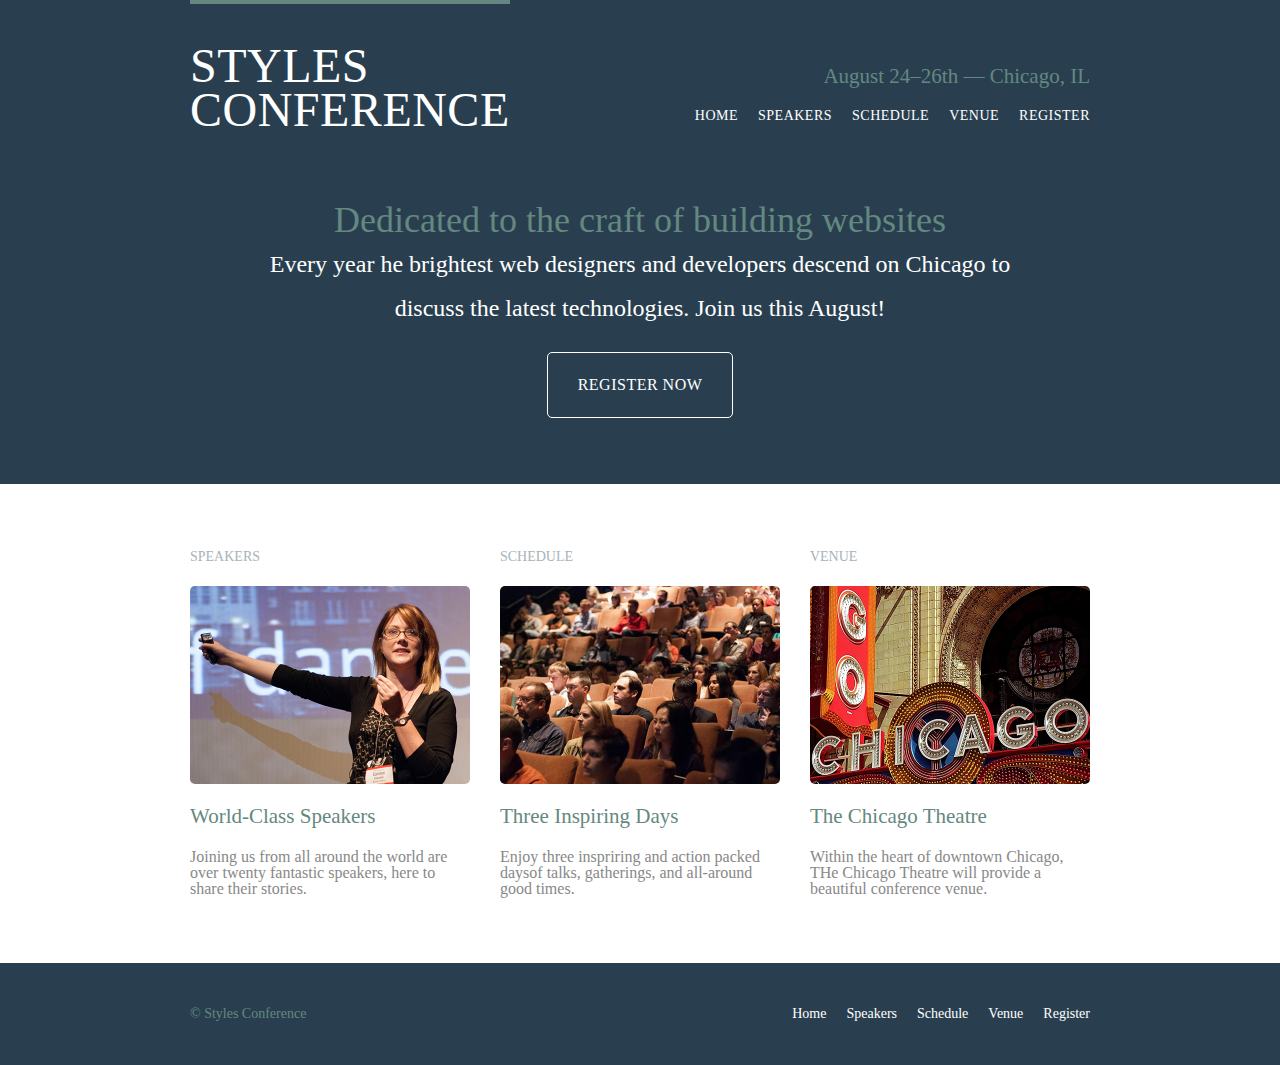
<file: HTML and CSS - Shayhowe.com/index.html>
<DOCTYPE htmml>
<html>
	<head>
		<meta charset = "utf-8">
		<title> Styles Conference </title>
		<link rel="stylesheet" href="assets/stylesheets/main.css">
		<link rel="stylesheet"
  href="http://fonts.googleapis.com/css?family=Lato:100,300,400">
	</head>
	<body>
		<header class = "primary-header container group">
			<h1 class = "logo"><a href="index.html">Styles <br> Conference</a></h1>
			<h3 class = "tagline">August 24&ndash;26th &mdash; Chicago, IL</h3>

			<nav class = "nav primary-nav">
				<ul>
	    		<li><a href="index.html">Home</a></li><!--
			    --><li><a href="speakers.html">Speakers</a></li><!--
			    --><li><a href="schedule.html">Schedule</a></li><!--
			    --><li><a href="venue.html">Venue</a></li><!--
			    --><li><a href="register.html">Register</a></li>
			  </ul>
  		</nav>

		</header>
		
		<section class = "hero container"> 
			<h2>Dedicated to the craft of building websites </h2>
			<p>
				Every year he brightest web designers and developers descend on Chicago to discuss the latest technologies. Join us this August!
			</p>
			<a class = "btn btn-alt" href="register.html">Register Now</a>
		</section>
		<section class = "row">
			<div class = "grid">
				<!-- Speakers -->
				
				<section class=" teaser col-1-3">
					<h5>Speakers</h5>	
					<a href="speakers.html">
						<img src="assets/images/home/speakers.jpg" alt="Professional Speaker">
						<h3>World-Class Speakers</h3>
					</a>
					<p>Joining us from all around the world are over twenty fantastic speakers, here to share their stories.</p>
				</section><!--

				Schedule

				--><section class="teaser col-1-3">
					<h5>Schedule</h5>
					<a href="schedule.html">
					<img src="assets/images/home/schedule.jpg" alt="Schedule">	
						<h3>Three Inspiring Days</h3>
					</a>
					<p>Enjoy three inspriring and action packed daysof talks, gatherings, and all-around good times.</p>
				</section><!--
				
				Schedule
				--><section class="teaser col-1-3">
					<h5>Venue</h5>	
					<a href="venue.html">
						<img src="assets/images/home/venue.jpg" alt="Venue">	
						<h3>The Chicago Theatre</h3>
					</a>
					<p>Within the heart of downtown Chicago, THe Chicago Theatre will provide a beautiful conference venue.</p>
				</section><!--

				Venue
			--></div>
		</section>
		<footer class = "primary-footer container group">
  		<small>&copy; Styles Conference</small>

  		<nav class = "nav">
  			<ul>
	    		<li><a href="index.html">Home</a></li><!--
	    		--><li><a href="speakers.html">Speakers</a></li><!--
	    		--><li><a href="schedule.html">Schedule</a></li><!--
	    		--><li><a href="venue.html">Venue</a></li><!--
	    		--><li><a href="register.html">Register</a></li>
	    	</ul>
  		</nav>

		</footer>	
	</body>
</html>
</file>
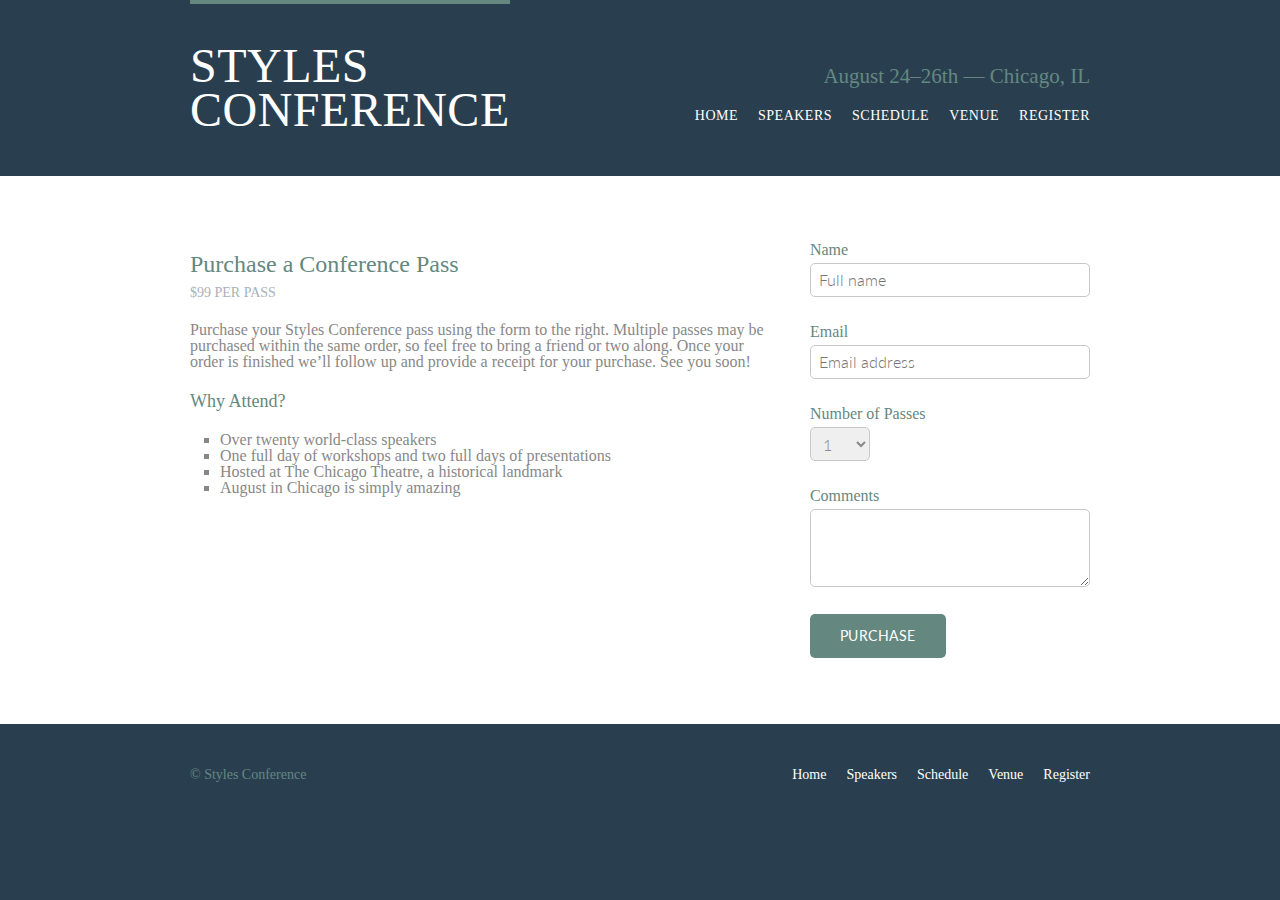
<file: HTML and CSS - Shayhowe.com/register.html>
<!DOCTYPE html>
<html lang="en">

  <head>
    <meta charset="utf-8">
    <title>Schedule - Styles Conference</title>
    <link rel="stylesheet" href="assets/stylesheets/main.css">
    <link rel="stylesheet" href="http://fonts.googleapis.com/css?family=Lato:100,300,400">
  </head>

  <body>

    <!-- Header -->

    <header class="primary-header container group">

      <h1 class="logo">
        <a href="index.html">Styles <br> Conference</a>
      </h1>

      <h3 class="tagline">August 24&ndash;26th &mdash; Chicago, IL</h3>

      <nav class = "nav primary-nav">
				<ul>
	    		<li><a href="index.html">Home</a></li><!--
			    --><li><a href="speakers.html">Speakers</a></li><!--
			    --><li><a href="schedule.html">Schedule</a></li><!--
			    --><li><a href="venue.html">Venue</a></li><!--
			    --><li><a href="register.html">Register</a></li>
			  </ul>
  		</nav>

    </header>

    <!-- Lead -->
    <section class="row">
      <div class="grid">
        <section class="col-2-3">
          <h2>Purchase a Conference Pass</h2>
          <h5>$99 per Pass</h5>

          <p>Purchase your Styles Conference pass using the form to the right. Multiple passes may be purchased within the same order, so feel free to bring a friend or two along. Once your order is finished we&#8217;ll follow up and provide a receipt for your purchase. See you soon!</p>

          <h4>Why Attend?</h4>

          <ul class = "why-attend">
            <li>Over twenty world-class speakers</li>
            <li>One full day of workshops and two full days of presentations</li>
            <li>Hosted at The Chicago Theatre, a historical landmark</li>
            <li>August in Chicago is simply amazing</li>
          </ul>
        </section><!--

        --><form class="col-1-3" action="#" method="post">
          <fieldset class = "register-group">

            <label>
              Name
              <input type="text" name="name" placeholder="Full name" required>
            </label>

            <label>
              Email
              <input type="email" name="email" placeholder="Email address" required>
            </label>

            <label>
              Number of Passes
              <select name="quantity" required>
                <option value="1" selected>1</option>
                <option value="2">2</option>
                <option value="3">3</option>
                <option value="4">4</option>
                <option value="5">5</option>
              </select>
            </label>

            <label>
              Comments
              <textarea name="comments"></textarea>
            </label>

          </fieldset>

          <input class="btn btn-default" type="submit" name="submit" value="Purchase">
        </form> 


      </div>
    </section>

    <!-- Footer -->

    <footer class="primary-footer container group">

      <small>&copy; Styles Conference</small>

      <nav class = "nav">
        <ul>
          <li><a href="index.html">Home</a></li><!--
          --><li><a href="speakers.html">Speakers</a></li><!--
          --><li><a href="schedule.html">Schedule</a></li><!--
          --><li><a href="venue.html">Venue</a></li><!--
          --><li><a href="register.html">Register</a></li>
        </ul>
      </nav>

    </footer>

  </body>
</html>
</file>
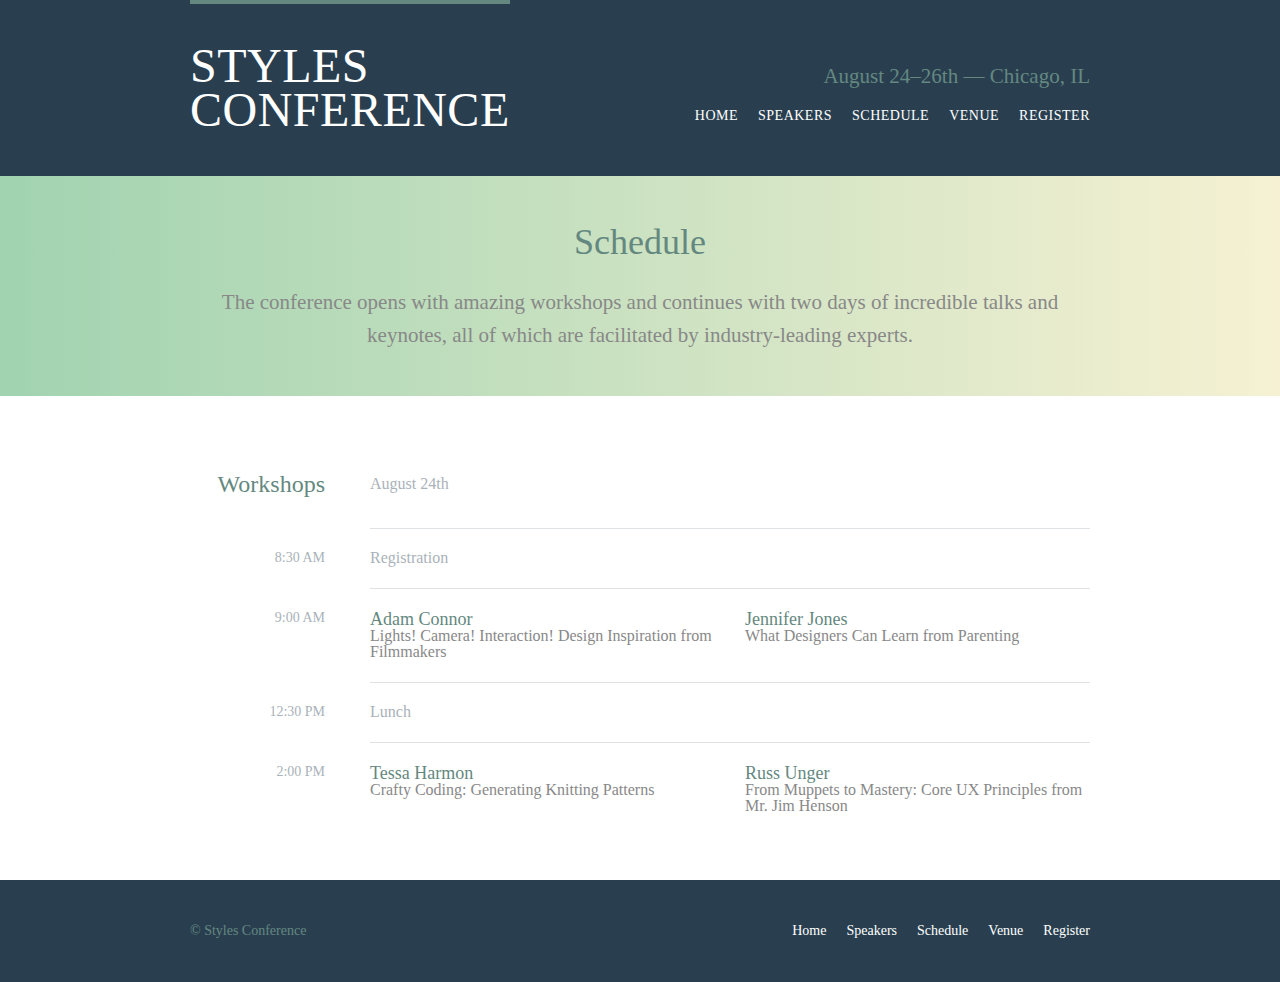
<file: HTML and CSS - Shayhowe.com/schedule.html>
<!DOCTYPE html>
<html lang="en">

  <head>
    <meta charset="utf-8">
    <title>Schedule - Styles Conference</title>
    <link rel="stylesheet" href="assets/stylesheets/main.css">
    <link rel="stylesheet" href="http://fonts.googleapis.com/css?family=Lato:100,300,400">
  </head>

  <body>

    <!-- Header -->

    <header class="primary-header container group">

      <h1 class="logo">
        <a href="index.html">Styles <br> Conference</a>
      </h1>

      <h3 class="tagline">August 24&ndash;26th &mdash; Chicago, IL</h3>

      <nav class = "nav primary-nav">
				<ul>
	    		<li><a href="index.html">Home</a></li><!--
			    --><li><a href="speakers.html">Speakers</a></li><!--
			    --><li><a href="schedule.html">Schedule</a></li><!--
			    --><li><a href="venue.html">Venue</a></li><!--
			    --><li><a href="register.html">Register</a></li>
			  </ul>
  		</nav>

    </header>

    <!-- Lead -->

    <section class="row-alt">
      <div class="lead container">

        <h1>Schedule</h1>

        <p>The conference opens with amazing workshops and continues with two days of incredible talks and keynotes, all of which are facilitated by industry-leading experts.</p>

      </div>
    </section>

    <section class="row">
      <div class="container">
        
        <table>
          <thead>
            <tr>
              <th scope="row">
                Workshops
              </th>
            <td class = "schedule-offset" colspan="2">
              August 24th
            </td>
            </tr>
          </thead>
          <tbody>
            <tr>
              <th scope="row">
                <time datetime="08:30:00">8:30 AM</time>
              </th>
              <td class = "schedule-offset" colspan="2">
                Registration
              </td>
            </tr>
            <tr>
              <th scope="row">
                <time datetime="09:00:00">9:00 AM</time>
              </th>
              <td>
                <a href="speakers.html#adam-connor">
                  <h4>Adam Connor</h4>
                  Lights! Camera! Interaction! Design Inspiration from Filmmakers
                </a>
              </td>
              <td>
                <a href="speakers.html#jennifer-jones">
                  <h4>Jennifer Jones</h4>
                  What Designers Can Learn from Parenting
                </a>
              </td>
            </tr>
            <tr>
              <th scope="row">
                <time datetime="12:30:00">12:30 PM</time>
              </th>
              <td class = "schedule-offset" colspan="2">
                Lunch
              </td>
            </tr>
            <tr>
              <th scope="row">
                <time datetime="14:00">2:00 PM</time>
              </th>
              <td>
                <a href="speakers.html#tessa-harmon">
                  <h4>Tessa Harmon</h4>
                  Crafty Coding: Generating Knitting Patterns
                </a>
              </td>
              <td>
                <a href="speakers.html#russ-unger">
                  <h4>Russ Unger</h4>
                  From Muppets to Mastery: Core UX Principles from Mr. Jim Henson
                </a>
              </td>
            </tr>
          </tbody>
        </table>


      </div>
    </section>

    <!-- Footer -->

    <footer class="primary-footer container group">

      <small>&copy; Styles Conference</small>

      <nav class = "nav">
  			<ul>
	    		<li><a href="index.html">Home</a></li><!--
	    		--><li><a href="speakers.html">Speakers</a></li><!--
	    		--><li><a href="schedule.html">Schedule</a></li><!--
	    		--><li><a href="venue.html">Venue</a></li><!--
	    		--><li><a href="register.html">Register</a></li>
	    	</ul>
  		</nav>

    </footer>

  </body>
</html>
</file>
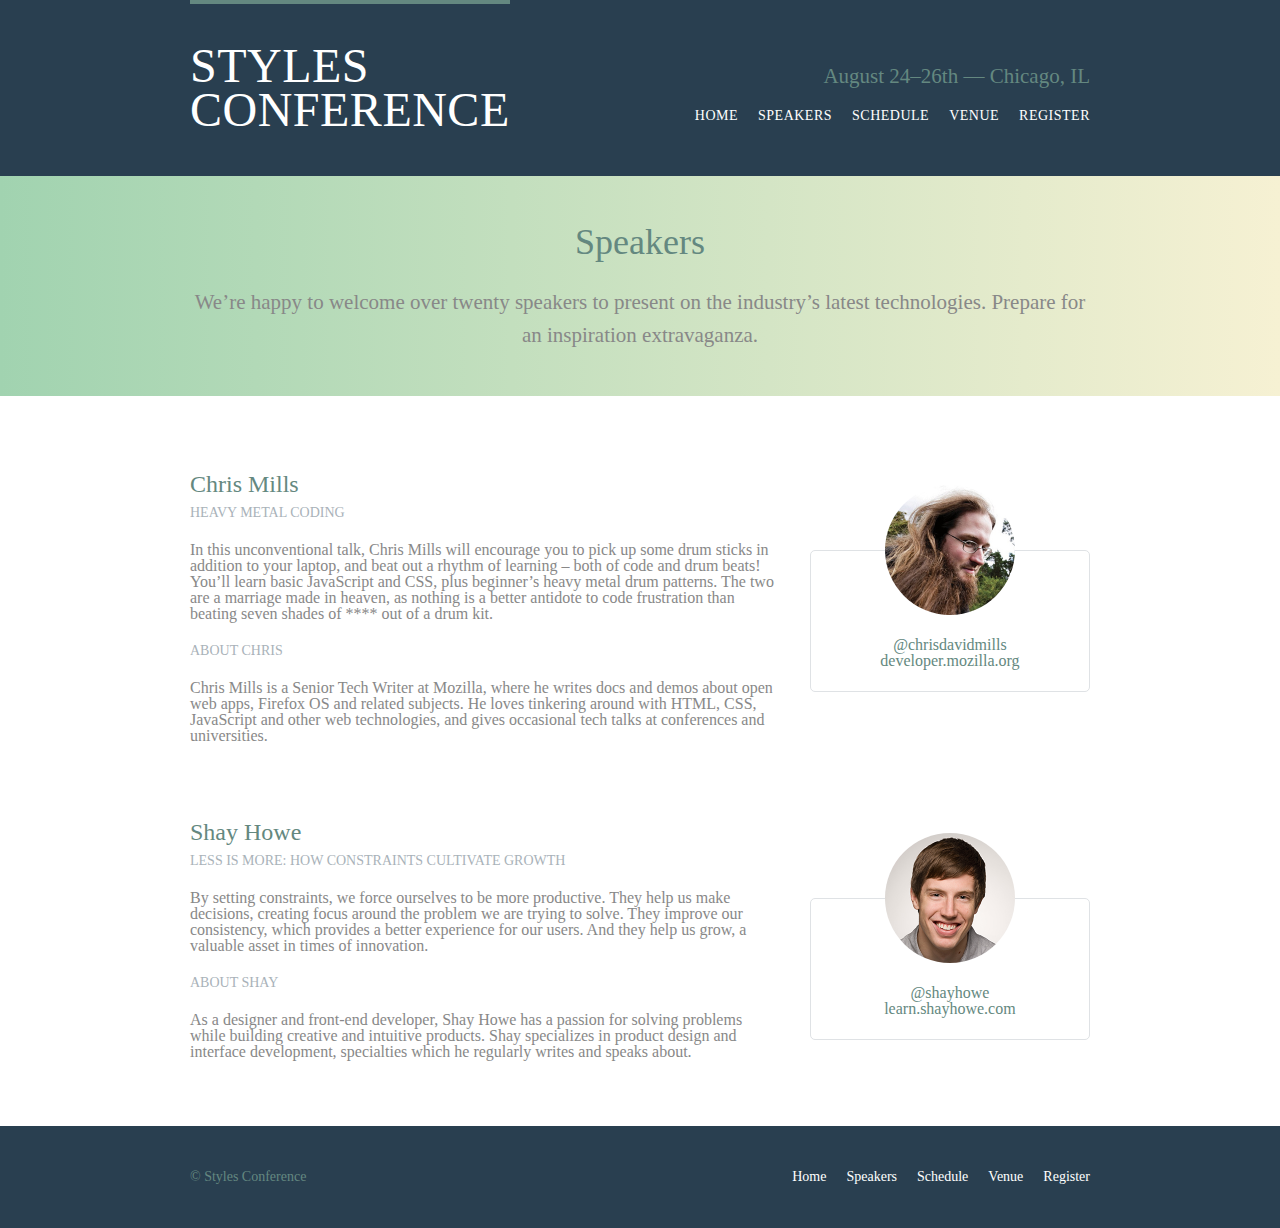
<file: HTML and CSS - Shayhowe.com/speakers.html>
<!DOCTYPE html>
<html lang="en">

  <head>
    <meta charset="utf-8">
    <title>Schedule - Styles Conference</title>
    <link rel="stylesheet" href="assets/stylesheets/main.css">
    <link rel="stylesheet" href="http://fonts.googleapis.com/css?family=Lato:100,300,400">
  </head>

  <body>

    <!-- Header -->

    <header class="primary-header container group">

      <h1 class="logo">
        <a href="index.html">Styles <br> Conference</a>
      </h1>

      <h3 class="tagline">August 24&ndash;26th &mdash; Chicago, IL</h3>

      <nav class = "nav primary-nav">
				<ul>
	    		<li><a href="index.html">Home</a></li><!--
			    --><li><a href="speakers.html">Speakers</a></li><!--
			    --><li><a href="schedule.html">Schedule</a></li><!--
			    --><li><a href="venue.html">Venue</a></li><!--
			    --><li><a href="register.html">Register</a></li>
			  </ul>
  		</nav>

    </header>

    <!-- Lead -->

    <section class="row-alt">
      <div class="lead container">

        <h1>Speakers</h1>

        <p>We&#8217;re happy to welcome over twenty speakers to present on the industry&#8217;s latest technologies. Prepare for an inspiration extravaganza.</p>

      </div>
    </section>

    <!-- Main content -->

    <section class="row">
      <div class="grid">

        <!-- Chris Mills -->

        <section class="speaker" id="chris-mills">

          <div class="col-2-3">

            <h2>Chris Mills</h2>
            <h5>Heavy Metal Coding</h5>

            <p>In this unconventional talk, Chris Mills will encourage you to pick up some drum sticks in addition to your laptop, and beat out a rhythm of learning &#8211; both of code and drum beats! You&#8217;ll learn basic JavaScript and CSS, plus beginner&#8217;s heavy metal drum patterns. The two are a marriage made in heaven, as nothing is a better antidote to code frustration than beating seven shades of **** out of a drum kit.</p>

            <h5>About Chris</h5>

            <p>Chris Mills is a Senior Tech Writer at Mozilla, where he writes docs and demos about open web apps, Firefox OS and related subjects. He loves tinkering around with HTML, CSS, JavaScript and other web technologies, and gives occasional tech talks at conferences and universities.</p>

          </div><!--

          --><aside class="col-1-3">
            <div class="speaker-info">
              <img src="assets/images/speakers/chris-mills.jpg" alt="Chris Mills">

              <ul>
                <li><a href="https://twitter.com/chrisdavidmills">@chrisdavidmills</a></li>
                <li><a href="https://developer.mozilla.org/">developer.mozilla.org</a></li>
              </ul>

            </div>
          </aside>

        </section>

         <!-- Shay Howe -->

        <section id="shay-howe">

          <div class="col-2-3">

            <h2>Shay Howe</h2>
            <h5>Less Is More: How Constraints Cultivate Growth</h5>

            <p>By setting constraints, we force ourselves to be more productive. They help us make decisions, creating focus around the problem we are trying to solve. They improve our consistency, which provides a better experience for our users. And they help us grow, a valuable asset in times of innovation.</p>

            <h5>About Shay</h5>

            <p>As a designer and front-end developer, Shay Howe has a passion for solving problems while building creative and intuitive products. Shay specializes in product design and interface development, specialties which he regularly writes and speaks about.</p>

          </div><!--

          --><aside class="col-1-3">
            <div class="speaker-info">
              <img src="assets/images/speakers/shay-howe.jpg" alt="Shay Howe">

              <ul>
                <li><a href="https://twitter.com/shayhowe">@shayhowe</a></li>
                <li><a href="http://learn.shayhowe.com/">learn.shayhowe.com</a></li>
              </ul>

            </div>
          </aside>

        </section>

      </div>
    </section>


    <!-- Footer -->

    <footer class="primary-footer container group">

      <small>&copy; Styles Conference</small>

      <nav class = "nav">
        <ul>
          <li><a href="index.html">Home</a></li><!--
          --><li><a href="speakers.html">Speakers</a></li><!--
          --><li><a href="schedule.html">Schedule</a></li><!--
          --><li><a href="venue.html">Venue</a></li><!--
          --><li><a href="register.html">Register</a></li>
        </ul>
      </nav>

    </footer>

  </body>
</html>
</file>
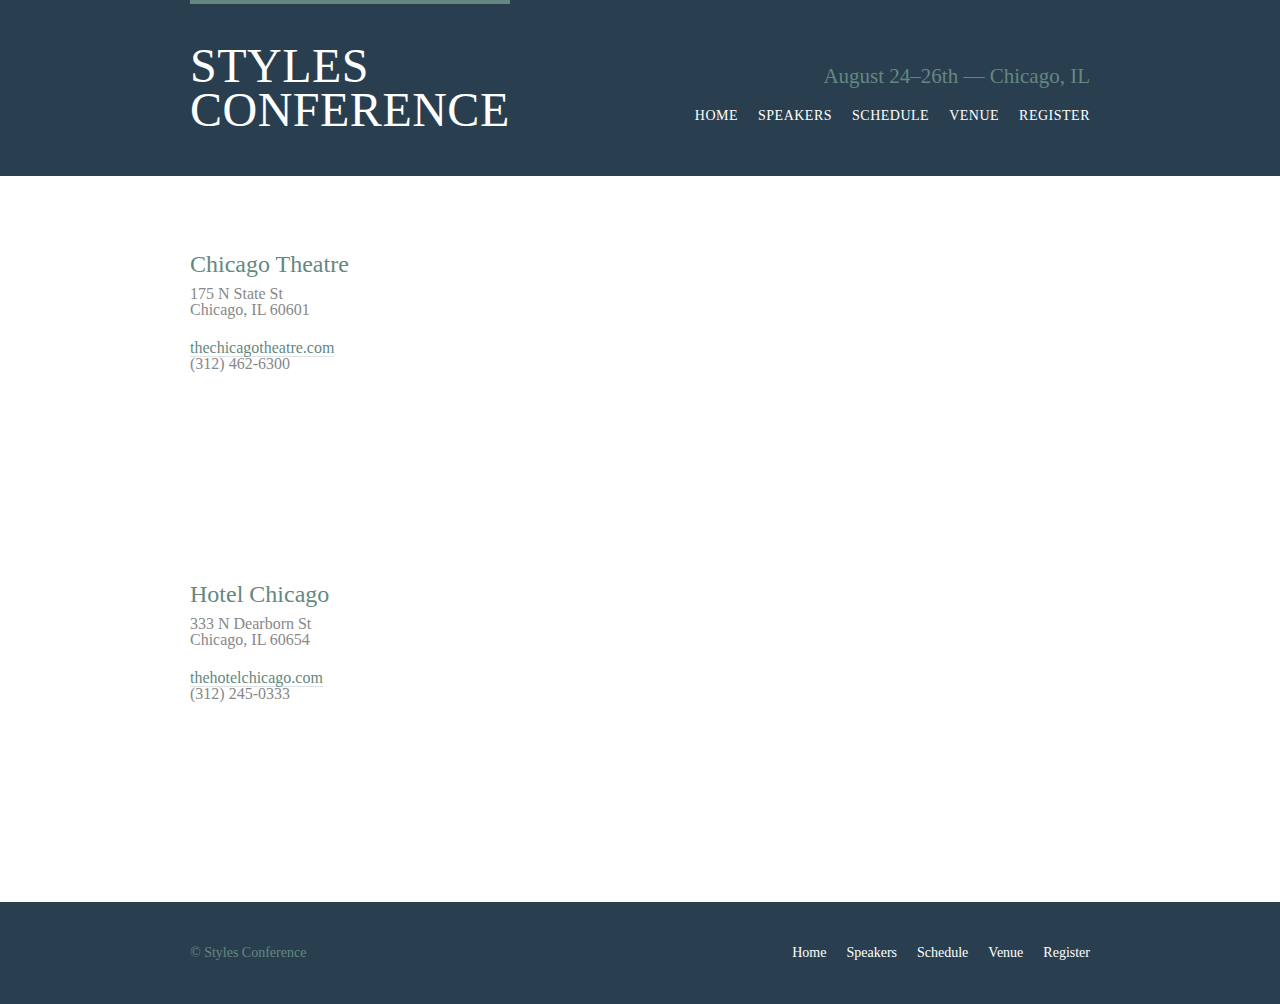
<file: HTML and CSS - Shayhowe.com/venue.html>
<!DOCTYPE html>
<html lang="en">

  <head>
    <meta charset="utf-8">
    <title>Schedule - Styles Conference</title>
    <link rel="stylesheet" href="assets/stylesheets/main.css">
    <link rel="stylesheet" href="http://fonts.googleapis.com/css?family=Lato:100,300,400">
  </head>

  <body>

    <!-- Header -->

    <header class="primary-header container group">

      <h1 class="logo">
        <a href="index.html">Styles <br> Conference</a>
      </h1>

      <h3 class="tagline">August 24&ndash;26th &mdash; Chicago, IL</h3>

      <nav class = "nav primary-nav">
				<ul>
	    		<li><a href="index.html">Home</a></li><!--
			    --><li><a href="speakers.html">Speakers</a></li><!--
			    --><li><a href="schedule.html">Schedule</a></li><!--
			    --><li><a href="venue.html">Venue</a></li><!--
			    --><li><a href="register.html">Register</a></li>
			  </ul>
  		</nav>

    </header>

    <!-- Lead -->

    <section class="row">
      <div class="grid">

        <section class="venue-theatre">
          <div class="col-1-3">
            <h2>Chicago Theatre</h2>
            <p>175 N State St <br> Chicago, IL 60601</p>
            <p><a href="http://www.thechicagotheatre.com/">thechicagotheatre.com</a> <br> (312) 462-6300</p>    
          </div><!--

          --><iframe class=" venue-map col-2-3" src="https://www.google.com/maps/embed?pb=!1m5!3m3!1m2!1s0x880e2ca55810a493%3A0x4700ddf60fcbfad6!2schicago+theatre!5e0!3m2!1sen!2sus!4v1388701393606"></iframe>
        </section>

        <section class="venue-hotel">
          <div class="col-1-3">
            <h2>Hotel Chicago</h2>
            <p>333 N Dearborn St <br> Chicago, IL 60654</p> 
            <p><a href="http://www.hehotelchicago.com">thehotelchicago.com</a> <br> (312) 245-0333</p>   
          </div><!--
          --><iframe class="venue-map col-2-3" src="https://www.google.com/maps/embed?pb=!1m5!3m3!1m2!1s0x880e2cb1da049173%3A0xa5c91d255a775f0b!2sHotel+Sax+Chicago%2C+North+Dearborn+Street%2C+Chicago%2C+IL!5e0!3m2!1sen!2sus!4v1388702493978"></iframe>
        </section>

      </div>
    </section>

    <!-- Footer -->

    <footer class="primary-footer container group">

      <small>&copy; Styles Conference</small>

      <nav class = "nav">
  			<ul>
	    		<li><a href="index.html">Home</a></li><!--
	    		--><li><a href="speakers.html">Speakers</a></li><!--
	    		--><li><a href="schedule.html">Schedule</a></li><!--
	    		--><li><a href="venue.html">Venue</a></li><!--
	    		--><li><a href="register.html">Register</a></li>
	    	</ul>
  		</nav>

    </footer>

  </body>
</html>
</file>
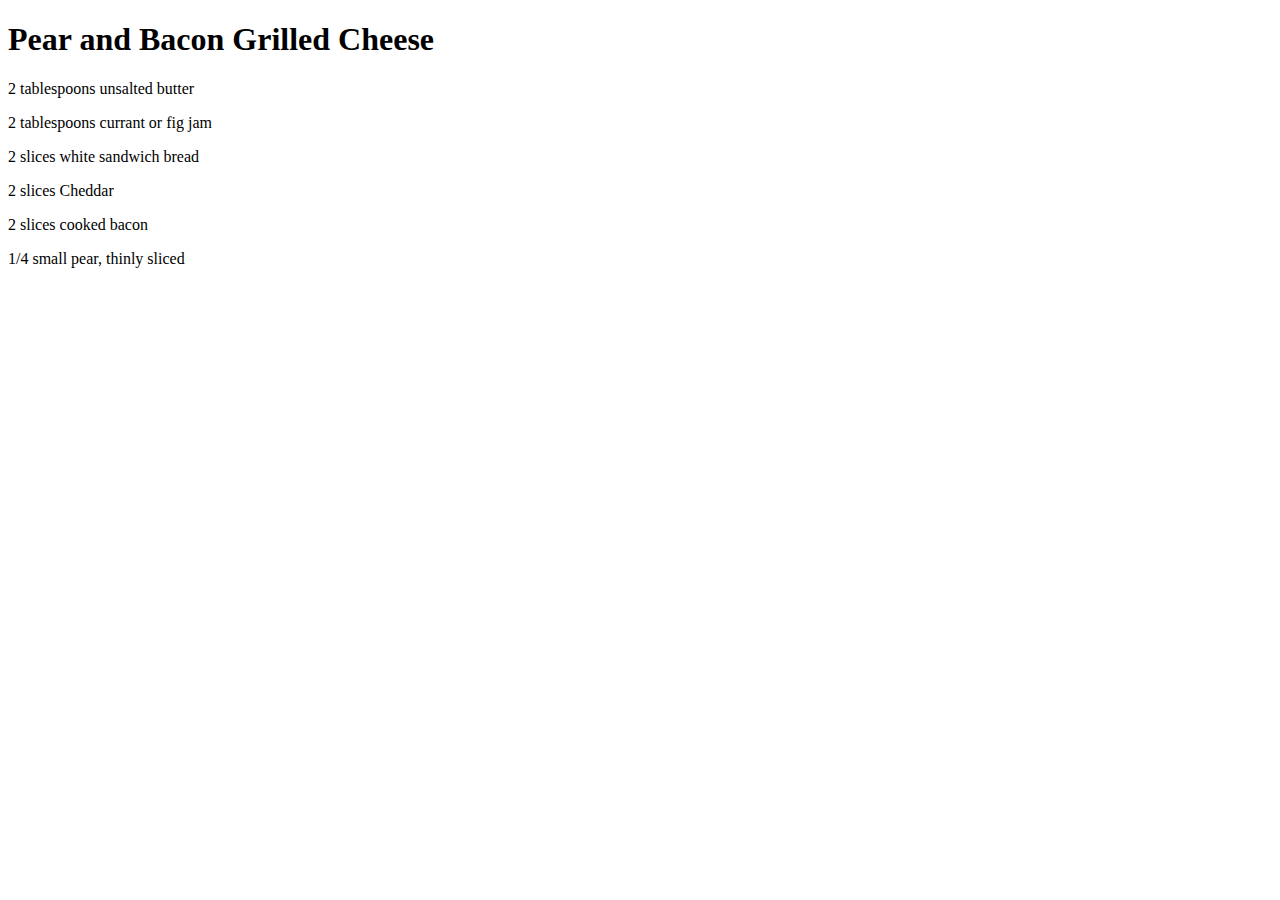
<file: HTML and CSS Basics Exercises/exercise2.html>
<!doctype html>
<html>
	<head>
		<title> Grilled Cheese Recipes</title>
	</head>
	<body>
		<h1>Pear and Bacon Grilled Cheese</h1>
		<p>2 tablespoons unsalted butter</p>
		<p>2 tablespoons currant or fig jam</p>
		<p>2 slices white sandwich bread</p>
		<p>2 slices Cheddar</p>
		<p>2 slices cooked bacon</p>
		<p>1/4 small pear, thinly sliced</p>
	</body>
</html>
</file>
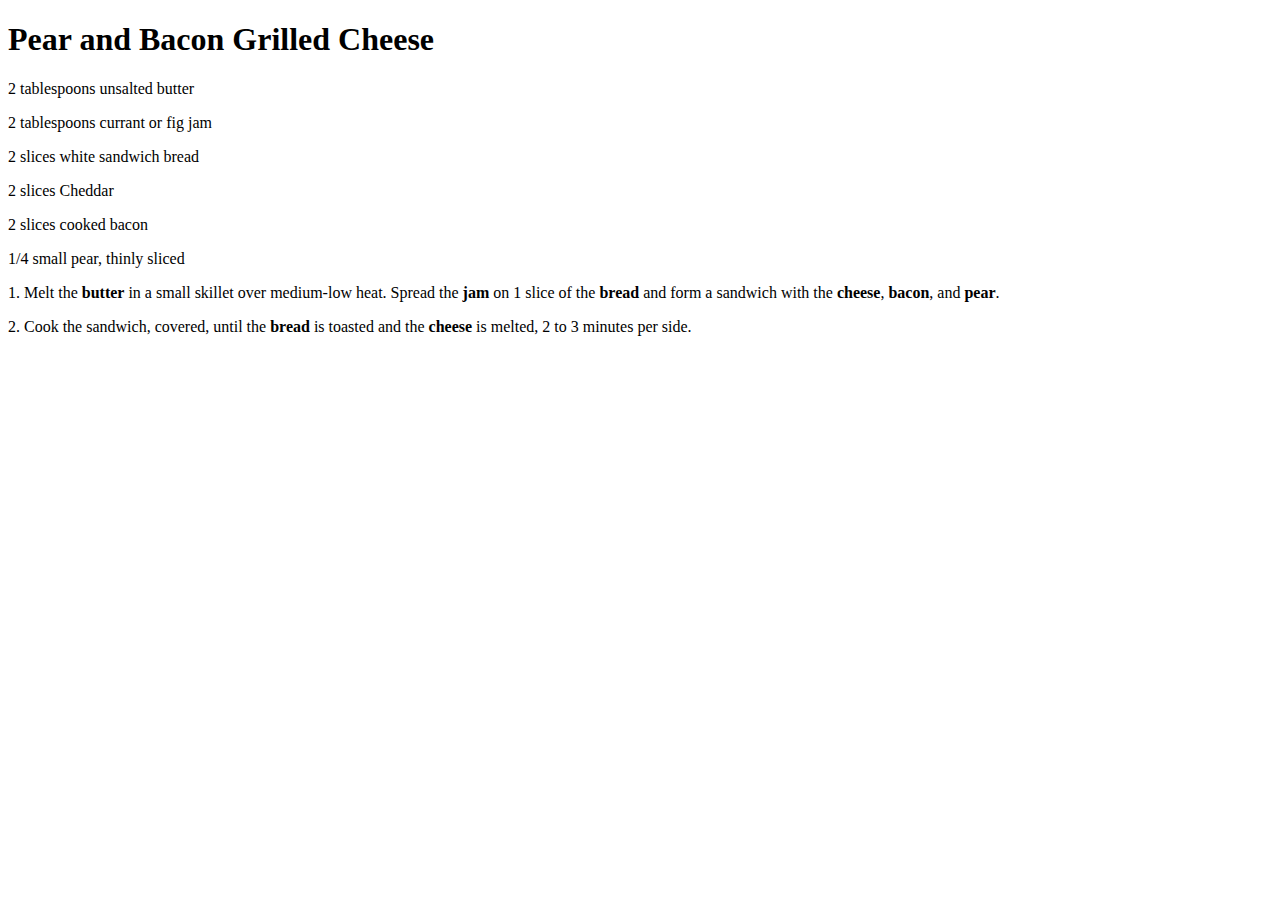
<file: HTML and CSS Basics Exercises/exercise3.html>
<!doctype html>
<html>
	<head>
		<title> Grilled Cheese Recipes</title>
	</head>
	<body>
		<h1>Pear and Bacon Grilled Cheese</h1>
		<p>2 tablespoons unsalted butter</p>
		<p>2 tablespoons currant or fig jam</p>
		<p>2 slices white sandwich bread</p>
		<p>2 slices Cheddar</p>
		<p>2 slices cooked bacon</p>
		<p>1/4 small pear, thinly sliced</p>

		<p>1. Melt the <strong>butter</strong> in a small skillet over medium-low heat. Spread the <strong>jam</strong> on 1 slice of the <strong>bread</strong> and form a sandwich with the <strong>cheese</strong>, <strong>bacon</strong>, and <strong>pear</strong>.</p>
		<p>2. Cook the sandwich, covered, until the <strong>bread</strong> is toasted and the <strong>cheese</strong> is melted, 2 to 3 minutes per side.</p>
	</body>
</html>
</file>
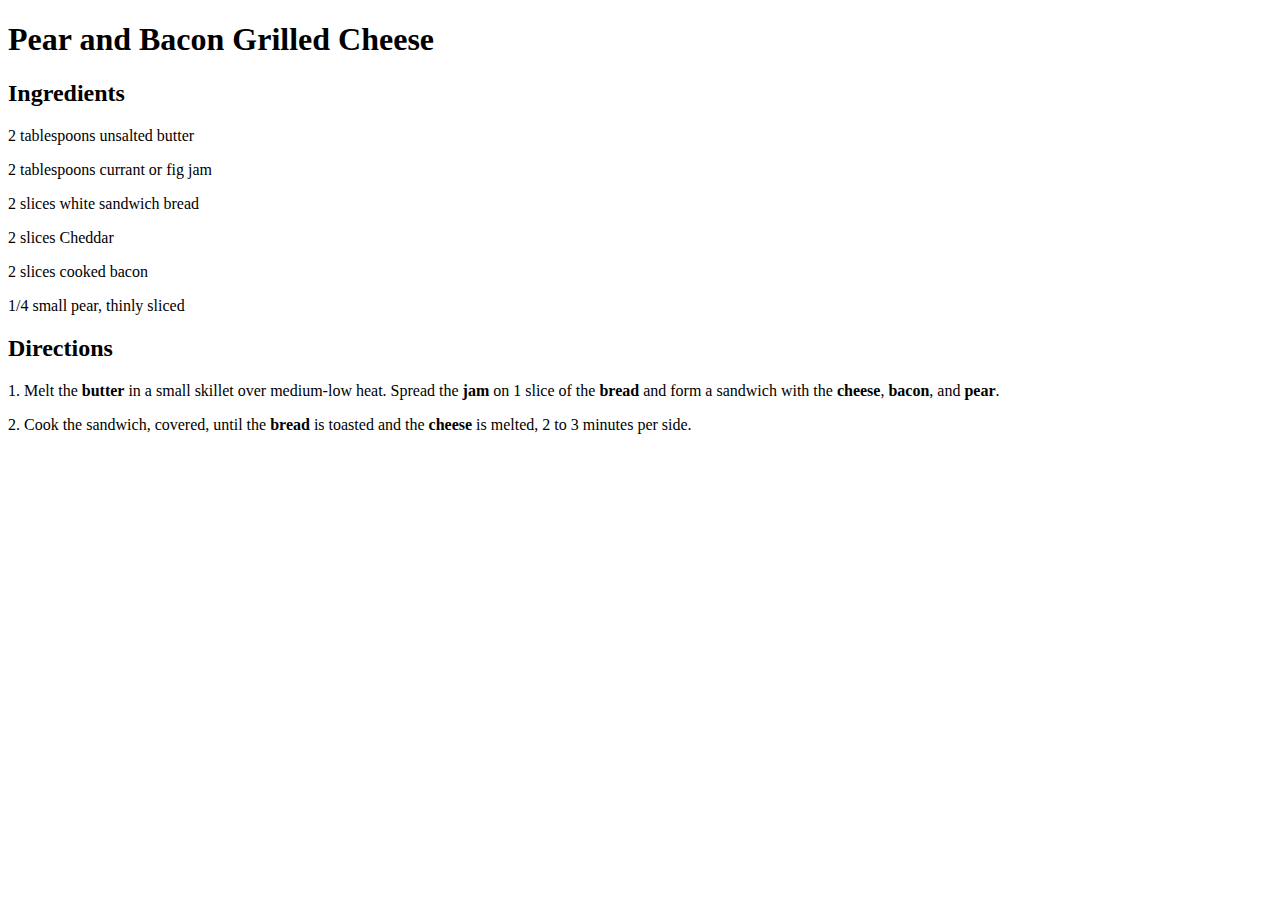
<file: HTML and CSS Basics Exercises/exercise4.html>
<!doctype html>
<html>
	<head>
		<title> Grilled Cheese Recipes</title>
	</head>
	<body>
		<h1>Pear and Bacon Grilled Cheese</h1>
		
		<h2>Ingredients</h2>
		<p>2 tablespoons unsalted butter</p>
		<p>2 tablespoons currant or fig jam</p>
		<p>2 slices white sandwich bread</p>
		<p>2 slices Cheddar</p>
		<p>2 slices cooked bacon</p>
		<p>1/4 small pear, thinly sliced</p>

		<h2>Directions</h2>
		<p>1. Melt the <strong>butter</strong> in a small skillet over medium-low heat. Spread the <strong>jam</strong> on 1 slice of the <strong>bread</strong> and form a sandwich with the <strong>cheese</strong>, <strong>bacon</strong>, and <strong>pear</strong>.</p>
		<p>2. Cook the sandwich, covered, until the <strong>bread</strong> is toasted and the <strong>cheese</strong> is melted, 2 to 3 minutes per side.</p>
	
	</body>
</html>
</file>
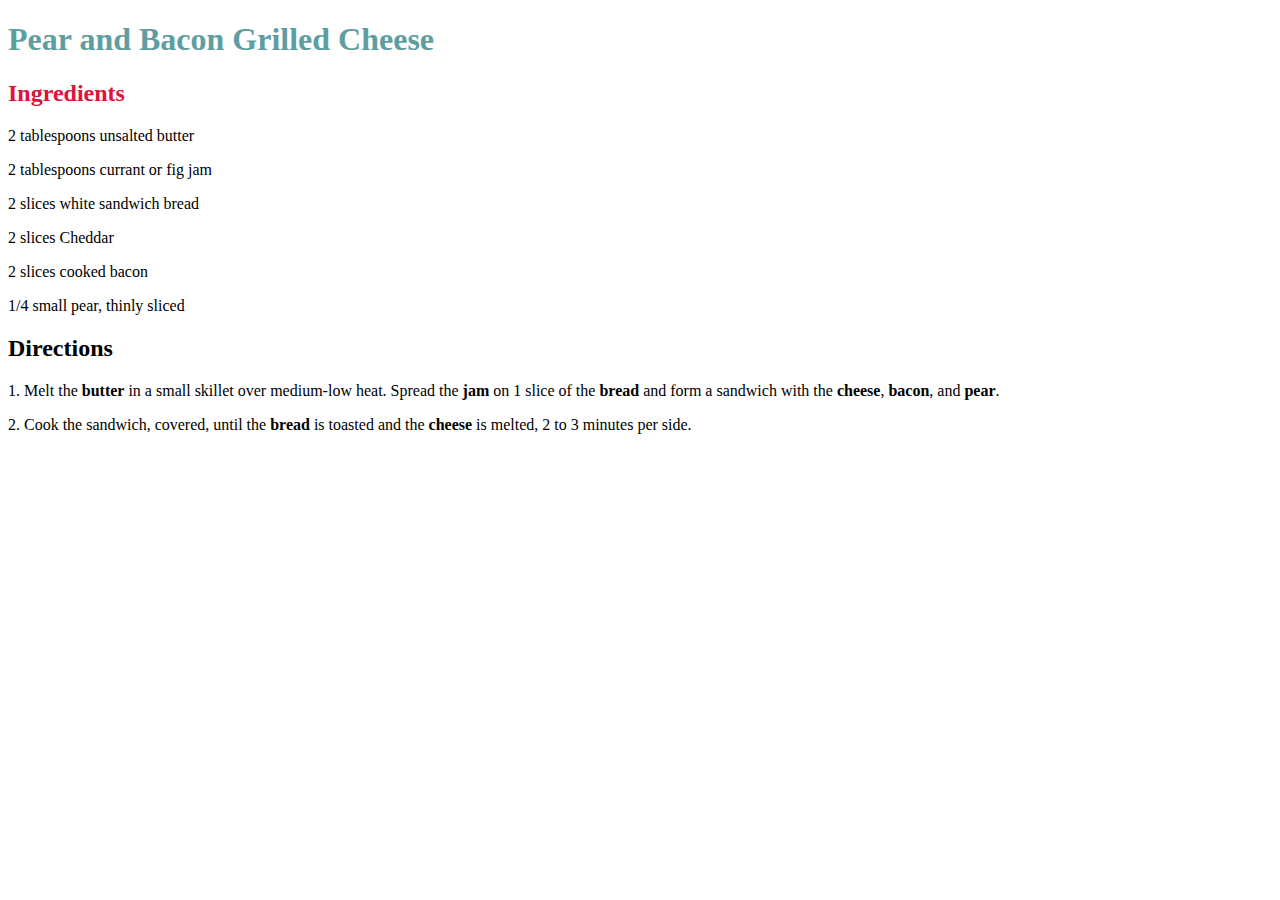
<file: HTML and CSS Basics Exercises/exercise5.html>
<!doctype html>
<html>
	<head>
		<title> Grilled Cheese Recipes</title>
	</head>
	<body>
		<h1 style = "color: cadetblue">Pear and Bacon Grilled Cheese</h1>
		
		<h2 style= "color: crimson" >Ingredients</h2>
		<p>2 tablespoons unsalted butter</p>
		<p>2 tablespoons currant or fig jam</p>
		<p>2 slices white sandwich bread</p>
		<p>2 slices Cheddar</p>
		<p>2 slices cooked bacon</p>
		<p>1/4 small pear, thinly sliced</p>

		<h2>Directions</h2>
		<p>1. Melt the <strong>butter</strong> in a small skillet over medium-low heat. Spread the <strong>jam</strong> on 1 slice of the <strong>bread</strong> and form a sandwich with the <strong>cheese</strong>, <strong>bacon</strong>, and <strong>pear</strong>.</p>
		<p>2. Cook the sandwich, covered, until the <strong>bread</strong> is toasted and the <strong>cheese</strong> is melted, 2 to 3 minutes per side.</p>
	
	</body>
</html>
</file>
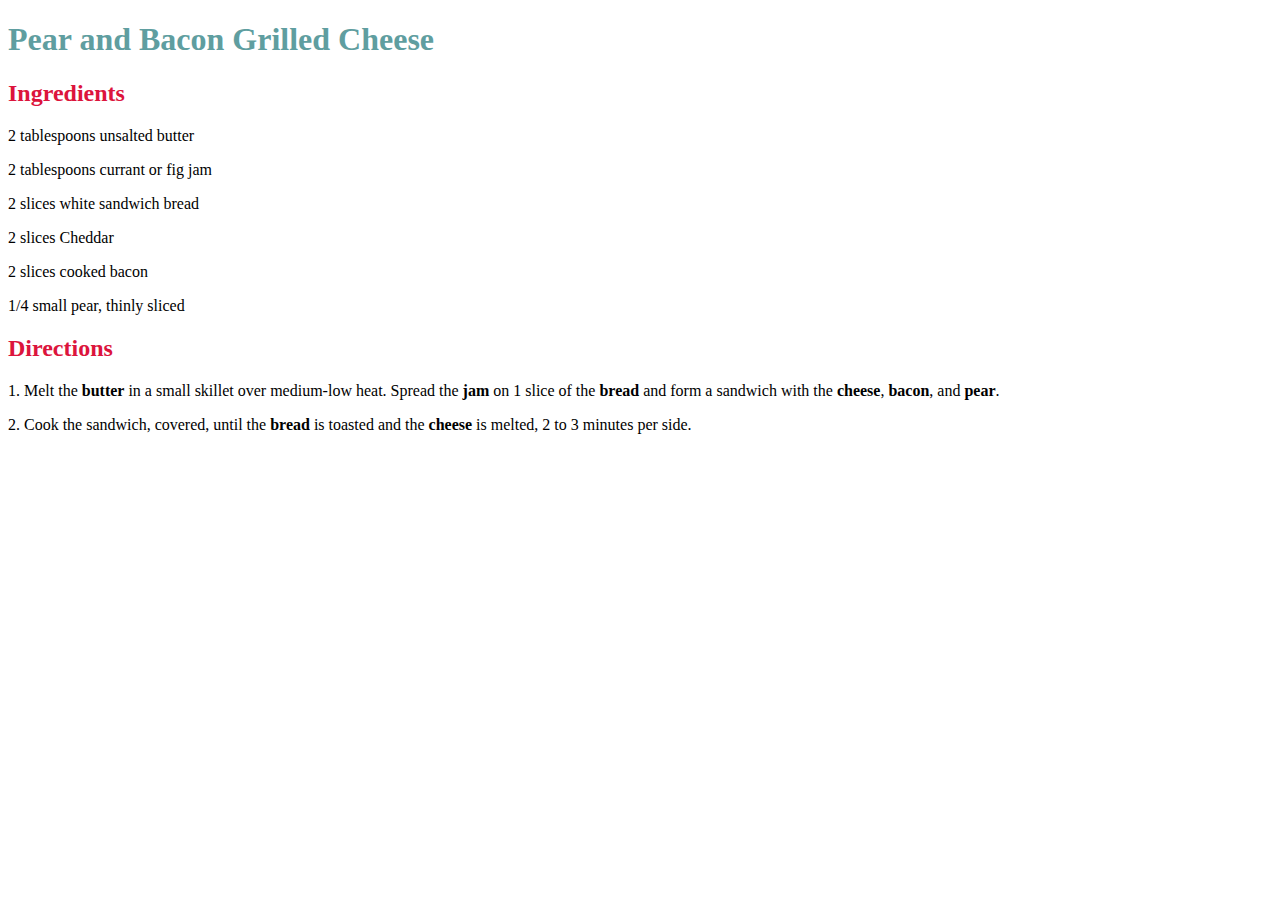
<file: HTML and CSS Basics Exercises/exercise6.html>
<!doctype html>
<html>
	<head>
		<title> Grilled Cheese Recipes</title>
		<style type="text/css">
			h1 {
				color: cadetblue;
			}
			h2 {
				color: crimson;
			}
		</style>
	</head>
	<body>
		<h1>Pear and Bacon Grilled Cheese</h1>
		
		<h2>Ingredients</h2>
		<p>2 tablespoons unsalted butter</p>
		<p>2 tablespoons currant or fig jam</p>
		<p>2 slices white sandwich bread</p>
		<p>2 slices Cheddar</p>
		<p>2 slices cooked bacon</p>
		<p>1/4 small pear, thinly sliced</p>

		<h2>Directions</h2>
		<p>1. Melt the <strong>butter</strong> in a small skillet over medium-low heat. Spread the <strong>jam</strong> on 1 slice of the <strong>bread</strong> and form a sandwich with the <strong>cheese</strong>, <strong>bacon</strong>, and <strong>pear</strong>.</p>
		<p>2. Cook the sandwich, covered, until the <strong>bread</strong> is toasted and the <strong>cheese</strong> is melted, 2 to 3 minutes per side.</p>
	
	</body>
</html>
</file>
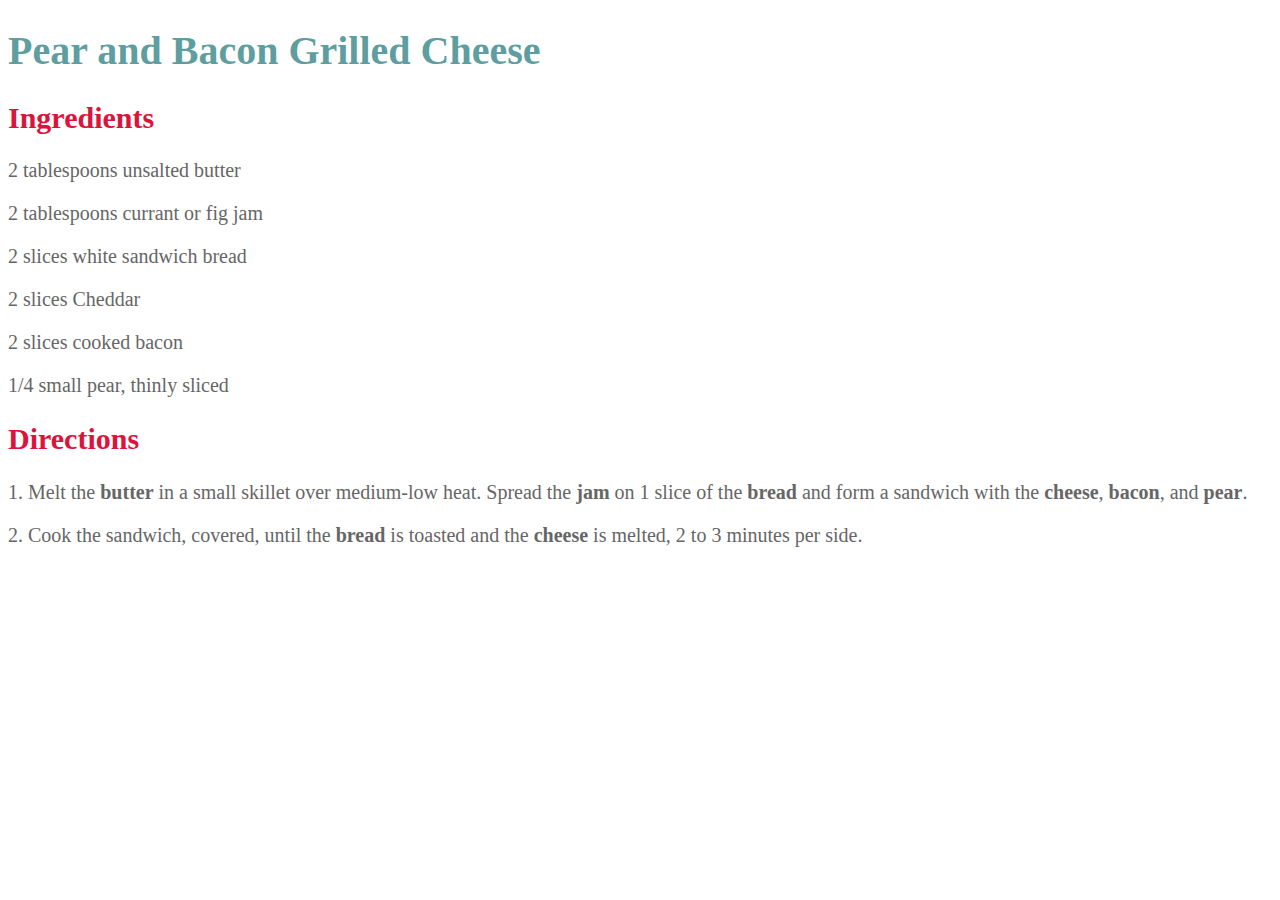
<file: HTML and CSS Basics Exercises/exercise7.html>
<!doctype html>
<html>
	<head>
		<title> Grilled Cheese Recipes</title>
		<style type="text/css">
			h1 {
				color: cadetblue;
			}
			h2 {
				color: crimson;
			}
			body {
				font-size: 20px;
				color:  #666666;
			}
		</style>
	</head>
	<body>	
		<h1>Pear and Bacon Grilled Cheese</h1>
		
		<h2>Ingredients</h2>
		<p>2 tablespoons unsalted butter</p>
		<p>2 tablespoons currant or fig jam</p>
		<p>2 slices white sandwich bread</p>
		<p>2 slices Cheddar</p>
		<p>2 slices cooked bacon</p>
		<p>1/4 small pear, thinly sliced</p>

		<h2>Directions</h2>
		<p>1. Melt the <strong>butter</strong> in a small skillet over medium-low heat. Spread the <strong>jam</strong> on 1 slice of the <strong>bread</strong> and form a sandwich with the <strong>cheese</strong>, <strong>bacon</strong>, and <strong>pear</strong>.</p>
		<p>2. Cook the sandwich, covered, until the <strong>bread</strong> is toasted and the <strong>cheese</strong> is melted, 2 to 3 minutes per side.</p>
	
	</body>
</html>
</file>
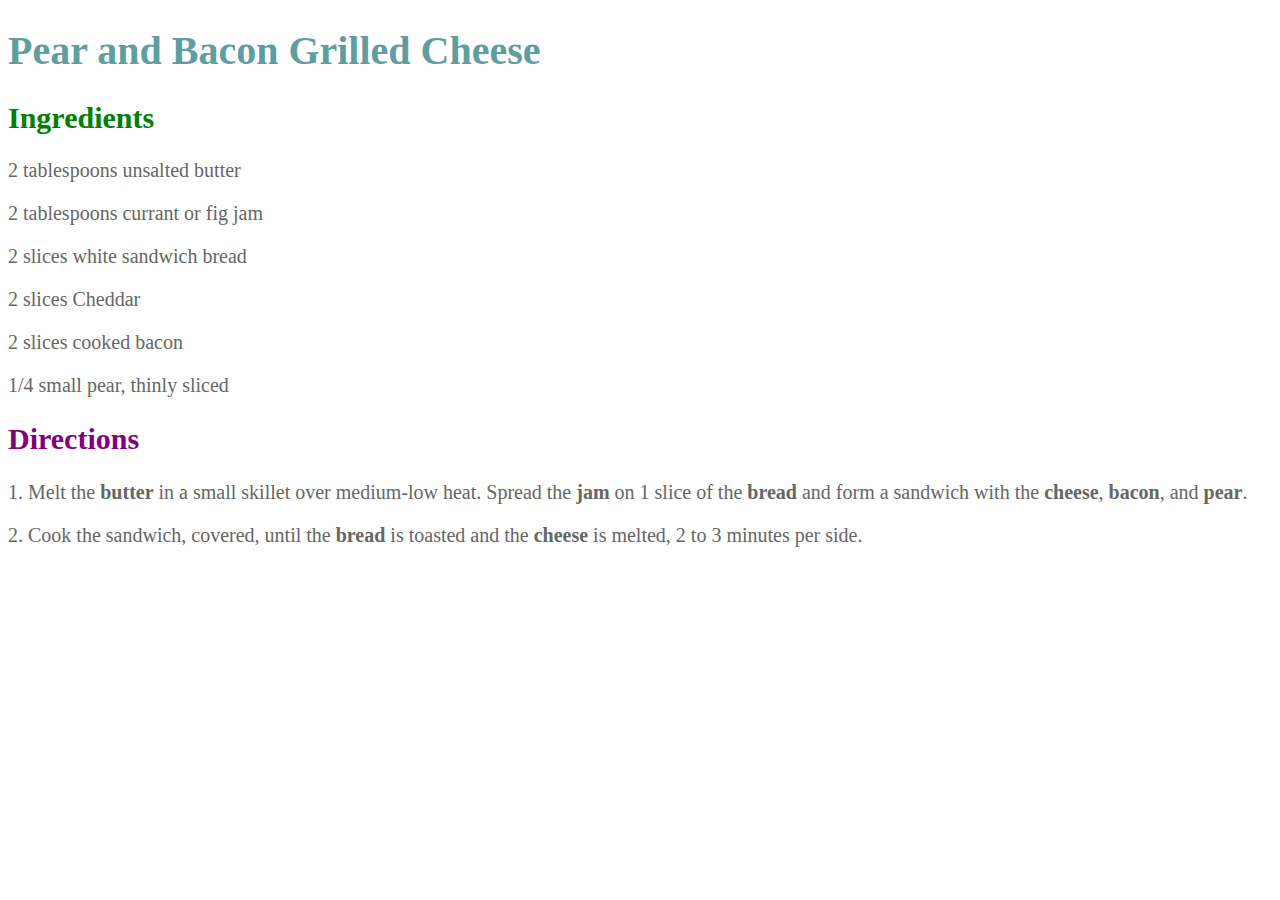
<file: HTML and CSS Basics Exercises/exercise8.html>
<!doctype html>
<html>
	<head>
		<title> Grilled Cheese Recipes</title>
		<style type="text/css">
			h1 {
				color: cadetblue;
			}

			h2 {
				color: crimson;
			}
			#ingredients {
				color: green;
			}
			#directions {
				color: purple;
			}
			body {
				font-size: 20px;
				color:  #666666;
			}
		</style>
	</head>
	<body>	
		<h1>Pear and Bacon Grilled Cheese</h1>
		
		<h2 id = "ingredients">Ingredients</h2>
		<p>2 tablespoons unsalted butter</p>
		<p>2 tablespoons currant or fig jam</p>
		<p>2 slices white sandwich bread</p>
		<p>2 slices Cheddar</p>
		<p>2 slices cooked bacon</p>
		<p>1/4 small pear, thinly sliced</p>

		<h2 id = "directions">Directions</h2>
		<p>1. Melt the <strong>butter</strong> in a small skillet over medium-low heat. Spread the <strong>jam</strong> on 1 slice of the <strong>bread</strong> and form a sandwich with the <strong>cheese</strong>, <strong>bacon</strong>, and <strong>pear</strong>.</p>
		<p>2. Cook the sandwich, covered, until the <strong>bread</strong> is toasted and the <strong>cheese</strong> is melted, 2 to 3 minutes per side.</p>
	
	</body>
</html>
</file>
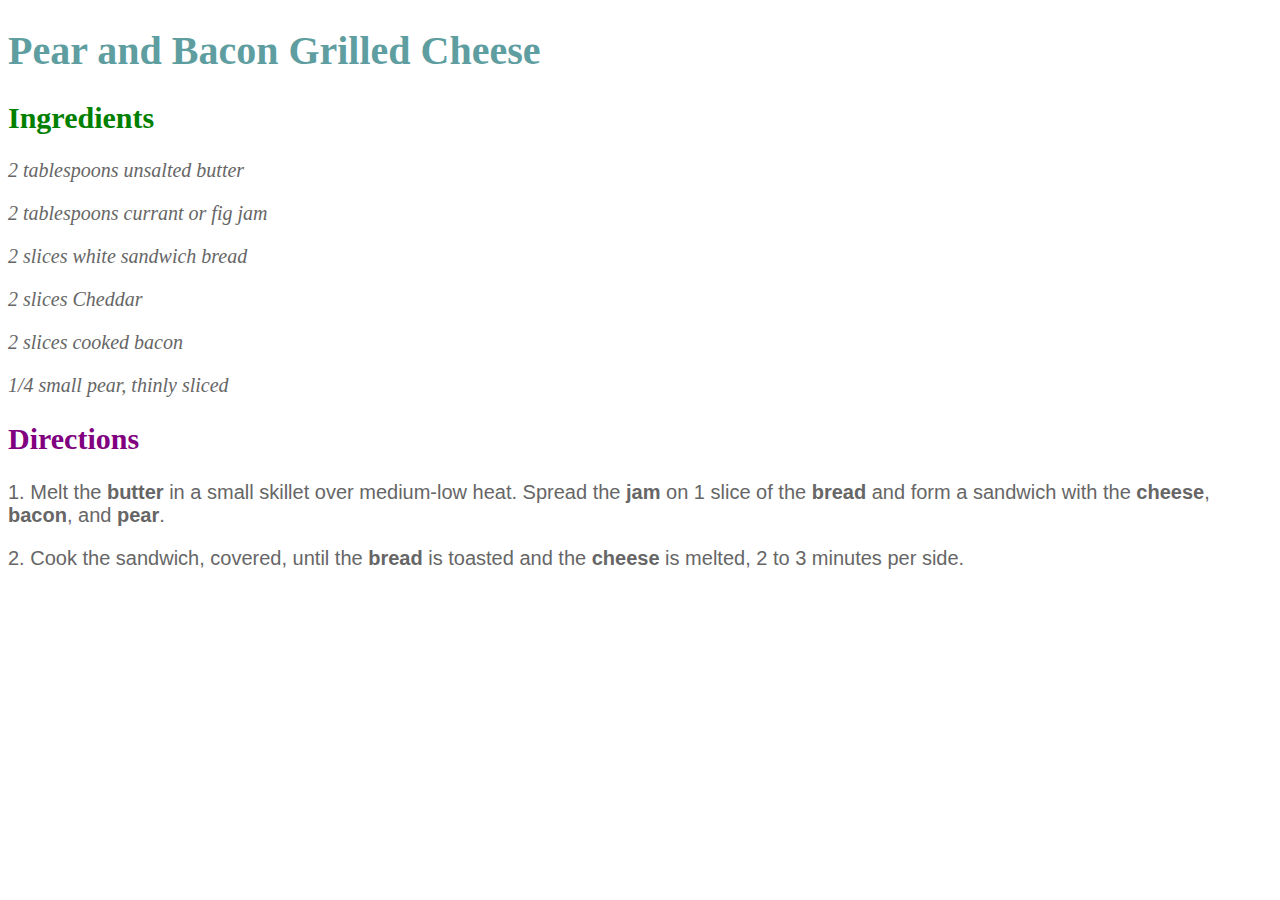
<file: HTML and CSS Basics Exercises/exercise9.html>
<!doctype html>
<html>
	<head>
		<title> Grilled Cheese Recipes</title>
		<style type="text/css">
			h1 {
				color: cadetblue;
			}

			h2 {
				color: crimson;
			}
			#ingredients {
				color: green;
			}
			#directions {
				color: purple;
			}
			body {
				font-size: 20px;
				color:  #666666;
			}
			.stuff {
				font-style: italic;
			}
			.steps {
				font-family: sans-serif;
			}
		</style>
	</head>
	<body>	
		<h1>Pear and Bacon Grilled Cheese</h1>
		
		<h2 id = "ingredients">Ingredients</h2>
		<p class = "stuff">2 tablespoons unsalted butter</p>
		<p class = "stuff">2 tablespoons currant or fig jam</p>
		<p class = "stuff">2 slices white sandwich bread</p>
		<p class = "stuff">2 slices Cheddar</p>
		<p class = "stuff">2 slices cooked bacon</p>
		<p class = "stuff">1/4 small pear, thinly sliced</p>

		<h2 id = "directions">Directions</h2>
		<p class = "steps">1. Melt the <strong>butter</strong> in a small skillet over medium-low heat. Spread the <strong>jam</strong> on 1 slice of the <strong>bread</strong> and form a sandwich with the <strong>cheese</strong>, <strong>bacon</strong>, and <strong>pear</strong>.</p>
		<p class = "steps">2. Cook the sandwich, covered, until the <strong>bread</strong> is toasted and the <strong>cheese</strong> is melted, 2 to 3 minutes per side.</p>
	
	</body>
</html>
</file>
<file: HTML and CSS - Shayhowe.com/assets/stylesheets/main.css>
/* http://meyerweb.com/eric/tools/css/reset/ 
   v2.0 | 20110126
   License: none (public domain)
*/

html, body, div, span, applet, object, iframe,
h1, h2, h3, h4, h5, h6, p, blockquote, pre,
a, abbr, acronym, address, big, cite, code,
del, dfn, em, img, ins, kbd, q, s, samp,
small, strike, strong, sub, sup, tt, var,
b, u, i, center,
dl, dt, dd, ol, ul, li,
fieldset, form, label, legend,
table, caption, tbody, tfoot, thead, tr, th, td,
article, aside, canvas, details, embed, 
figure, figcaption, footer, header, hgroup, 
menu, nav, output, ruby, section, summary,
time, mark, audio, video {
	margin: 0;
	padding: 0;
	border: 0;
	font-size: 100%;
	font: inherit;
	vertical-align: baseline;
}
/* HTML5 display-role reset for older browsers */
article, aside, details, figcaption, figure, 
footer, header, hgroup, menu, nav, section {
	display: block;
}
body {
	line-height: 1;
}
ol, ul {
	list-style: none;
}
blockquote, q {
	quotes: none;
}
blockquote:before, blockquote:after,
q:before, q:after {
	content: '';
	content: none;
}
table {
	border-collapse: collapse;
	border-spacing: 0;
}

/*
  ========================================
  Custom styles
  ========================================
*/
body {
  background: #293f50;
  color: #888;
  font: 300 16px/22px "Lato" "Open Sans", "Helvetica Neue", Helvetica, Arial, sans-serif;
}

/*
  ========================================
  Grid
  ========================================
*/

*,
*:before,
*:after {
  -webkit-box-sizing: border-box;
     -moz-box-sizing: border-box;
          box-sizing: border-box;
}

.col-1-3 {
  width: 33.33%;
}
.col-2-3 {
  width: 66.66%;
}

.col-1-3,
.col-2-3 {
  display: inline-block;
  vertical-align: top;
}

.grid,
.col-1-3,
.col-2-3 {
  padding-left: 15px;
  padding-right: 15px;
}

.container,
.grid {
  margin: 0 auto;
  width: 960px;
}
.container {
  padding-left: 30px;
  padding-right: 30px;
}

/*
  ========================================
  Clearfix
  ========================================
*/
.group:before,
.group:after {
  content: "";
  display: table;
}
.group:after {
  clear: both;
}
.group {
  clear: both;
  *zoom: 1;
}

/*
  ========================================
  Rows
  ========================================
*/
.row,
.row-alt {
  min-width: 960px;
}

.row {
  background: #fff;
  padding: 66px 0 44px 0;
}
.row-alt {
   background: #cbe2c1;
   background: -webkit-linear-gradient(to right, #a1d3b0, #f6f1d3);
   background: -moz-linear-gradient(to right, #a1d3b0, #f6f1d3);
   background: linear-gradient(to right, #a1d3b0, #f6f1d3);
   padding: 44px 0 22px 0;
 }
/*
  ========================================
  Typography
  ========================================
*/

h1, h3, h4, h5, p {
  margin-bottom: 22px;
}

.container {
  margin: 0 auto;
  padding-left: 30px;
  padding-right: 30px;
  width: 960px;
}

h1, h2, h3, h4 {
  color: #648880;
}

h1 {
  font-size: 36px;
  line-height: 44px;
}
h2 {
  font-size: 24px;
  line-height: 44px;
}
h3 {
  font-size: 21px;
}
h4 {
  font-size: 18px;
}

h5 {
  color: #a9b2b9;
  font-size: 14px;
  font-weight: 400;
  text-transform: uppercase;
}

strong {
  font-weight: 400;
}
cite, em {
  font-style: italic;
}

/*
  ========================================
  Links
  ========================================
*/

a {
  color: #648880;
  text-decoration: none;
}
a:hover {
  color: #a9b2b9;
}
p a {
  border-bottom: 1px solid #dfe2e5;
}

.primary-header a,
.primary-footer a {
  color: #fff;
}
.primary-header a:hover,
.primary-footer a:hover {
  color: #648880;
}
/*
  ========================================
  Buttons
  ========================================
*/

.btn {
  border-radius: 5px;
  color: #fff;
  cursor: pointer;
  display: inline-block;
  font-weight: 400;
  letter-spacing: .5px;
  margin: 0;
  text-transform: uppercase;
}

.btn-alt {
  border: 1px solid #fff;
  padding: 10px 30px;
}
.btn-alt:hover {
  background: #fff;
  color: #648880;
}

/*
  ========================================
  Home
  ========================================
*/

.hero {
  color: #fff;
  line-height: 44px;
  padding: 22px 80px 66px 80px;
  text-align: center
}
.hero h2 {
  font-size: 36px;
  font-weight: 100;
}
.hero p {
  font-size: 24px;
}

.teaser a:hover h3 {
  color: #a9b2b9;
}

.teaser img {
  border-radius: 5px;
  display: block;
  margin-bottom: 22px;
  max-width: 100%
}

/*
  ========================================
  Primary header
  ========================================
*/

.logo {
  border-top: 4px solid #648880;
  float: left;
  font-size: 48px;
  font-weight: 100;
  letter-spacing: .5px;
  line-height: 44px;
  padding: 40px 0 22px 0;
  text-transform: uppercase;
}

.tagline {
  margin: 66px 0 22px 0;
  text-align: right;
}

.primary-nav {
  font-size: 14px;
  font-weight: 400;
  letter-spacing: .5px;
  text-transform: uppercase;
}

/*
  ========================================
  Primary footer
  ========================================
*/

.primary-footer {
  color: #648880;
  font-size: 14px;
  padding-bottom: 44px;
  padding-top: 44px;
}
.primary-footer small {
  float: left;
  font-weight: 400;
}

/*
  ========================================
  Navigation
  ========================================
*/

.nav {
  text-align: right;
}

.nav li {
  display: inline-block;
  margin: 0 10px;
  vertical-align: top;
}
.nav li:last-child {
  margin-right: 0;
}

/*
  ========================================
  Leads
  ========================================
*/

.lead {
  text-align: center;
}
.lead p {
  font-size: 21px;
  line-height: 33px;
}

/*
  ========================================
  Speakers
  ========================================
*/
  
.speaker-info {
  border: 1px solid #dfe2e5;
  border-radius: 5px;
  margin-top: 88px;
  padding-bottom: 22px;
  text-align: center;
}

.speaker {
  margin-bottom: 44px;
}

.speaker-info img {
  border-radius: 50%;
  height: 130px;
  margin: -66px 0 22px 0;
  vertical-align: top;
}

/*
  ========================================
  Venue
  ========================================
*/

.venue-theatre {
  margin-bottom: 66px;
}
.venue-hotel {
  margin-bottom: 22px;
}

.venue-map {
  height: 264px;
}

/*
  ========================================
  Register
  ========================================
*/

.why-attend {
  list-style: square;
  margin: 0 0 22px 30px;
}

form {
  margin-bottom: 22px;
}
input,
select,
textarea {
  font: 300 16px/22px "Lato", "Open Sans", "Helvetica Neue", Helvetica, Arial, sans-serif;
}

.register-group label {
  color: #648880;
  cursor: pointer;
  font-weight: 400;
}
.register-group input,
.register-group select,
.register-group textarea {
  border: 1px solid #c6c9cc;
  border-radius: 5px;
  color: #888;
  display: block;
  margin: 5px 0 27px 0;
  padding: 5px 8px;
}
.register-group input,
.register-group textarea {
  width: 100%;
}
.register-group select {
  height: 34px;
  width: 60px;
}
.register-group textarea {
  height: 78px;
}

.btn-default {
  border: 0;
  background: #648880;
  padding: 11px 30px;
  font-size: 14px;
}
.btn-default:hover {
  background: #77a198;
}

/*
  ========================================
  Schedule
  ========================================
*/

table {
  margin-bottom: 44px;
  width: 100%;
}
table:last-child {
  margin-bottom: 0;
}

th,
td {
  padding-bottom: 22px;
  vertical-align: top;
}
th {
  padding-right: 45px;
  text-align: right;
  width: 20%;
}
td {
  width: 40%;
}

thead {
  line-height: 44px;
}
thead th {
  color: #648880;
  font-size: 24px;
}

tbody th {
  color: #a9b2b9;
  font-size: 14px;
  font-weight: 400;
  padding-top: 22px;
  text-transform: uppercase;
}

tbody td {
  border-top: 1px solid #dfe2e5;
  padding-top: 21px;
}
tbody td:first-of-type {
  padding-right: 15px;
}
tbody td:last-of-type {
  padding-left: 15px;
}
tbody td:only-of-type {
  padding-left: 0;
  padding-right: 0;
}

table a {
  color: #888;
}
table h4 {
  margin-bottom: 0;
}
.schedule-offset {
  color: #a9b2b9;
}
</file>
